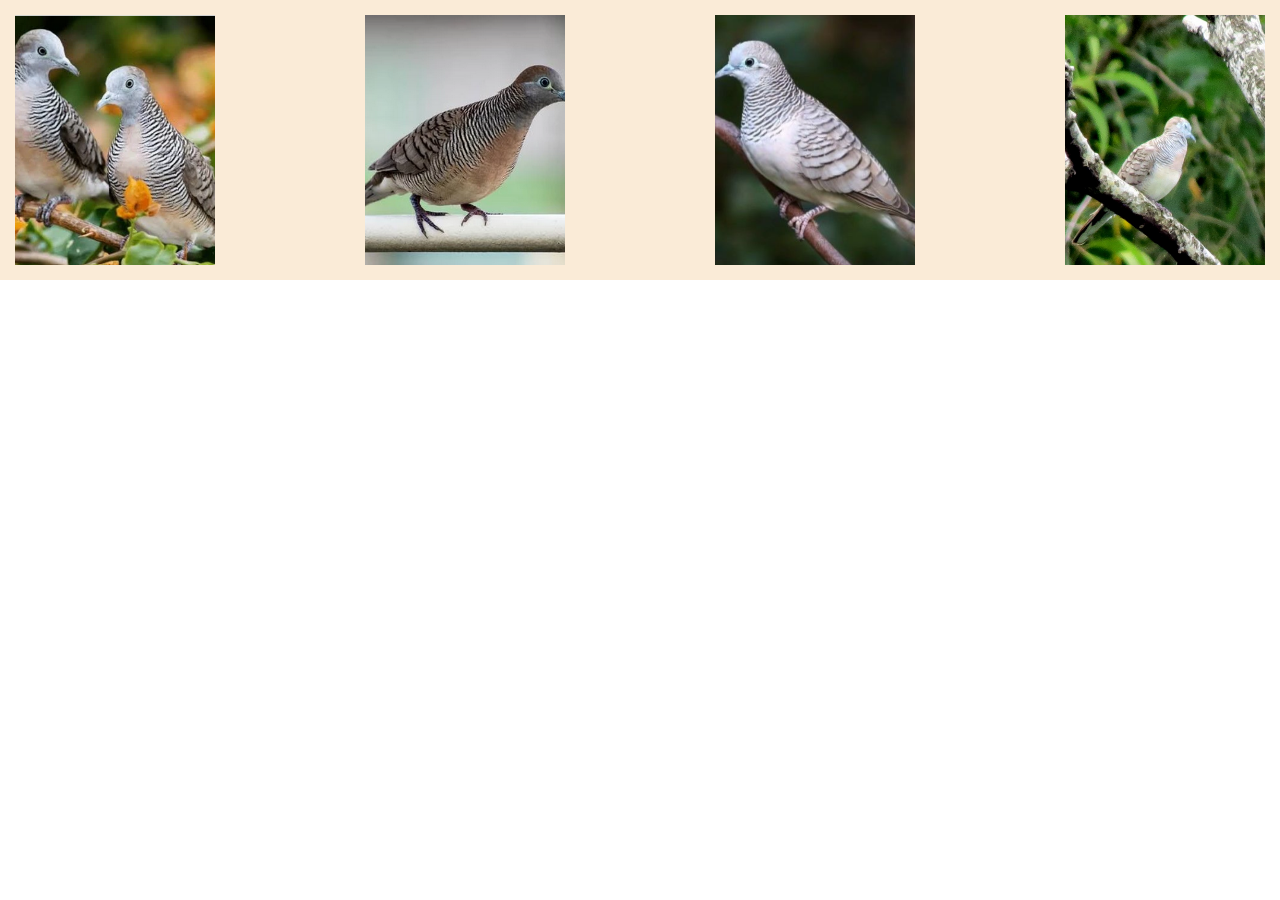
<file: PRAKTIKUM 05/flex.html>
<!DOCTYPE html>
<html lang="en">
<head>
    <meta charset="UTF-8">
    <meta name="viewport" content="width=device-width, initial-scale=1.0">
    <title>Flex</title>
    <link rel="stylesheet" href="CSS/flex.css">
</head>
<body>
    <div class="container">
        <img src="img/burung1.png" alt=""></img>  
        <img src="img/burung2.png" alt=""></img>  
        <img src="img/burung3.png" alt=""></img>  
        <img src="img/burung4.png" alt=""></img>  
    </div>
</body>
</html>
</file>
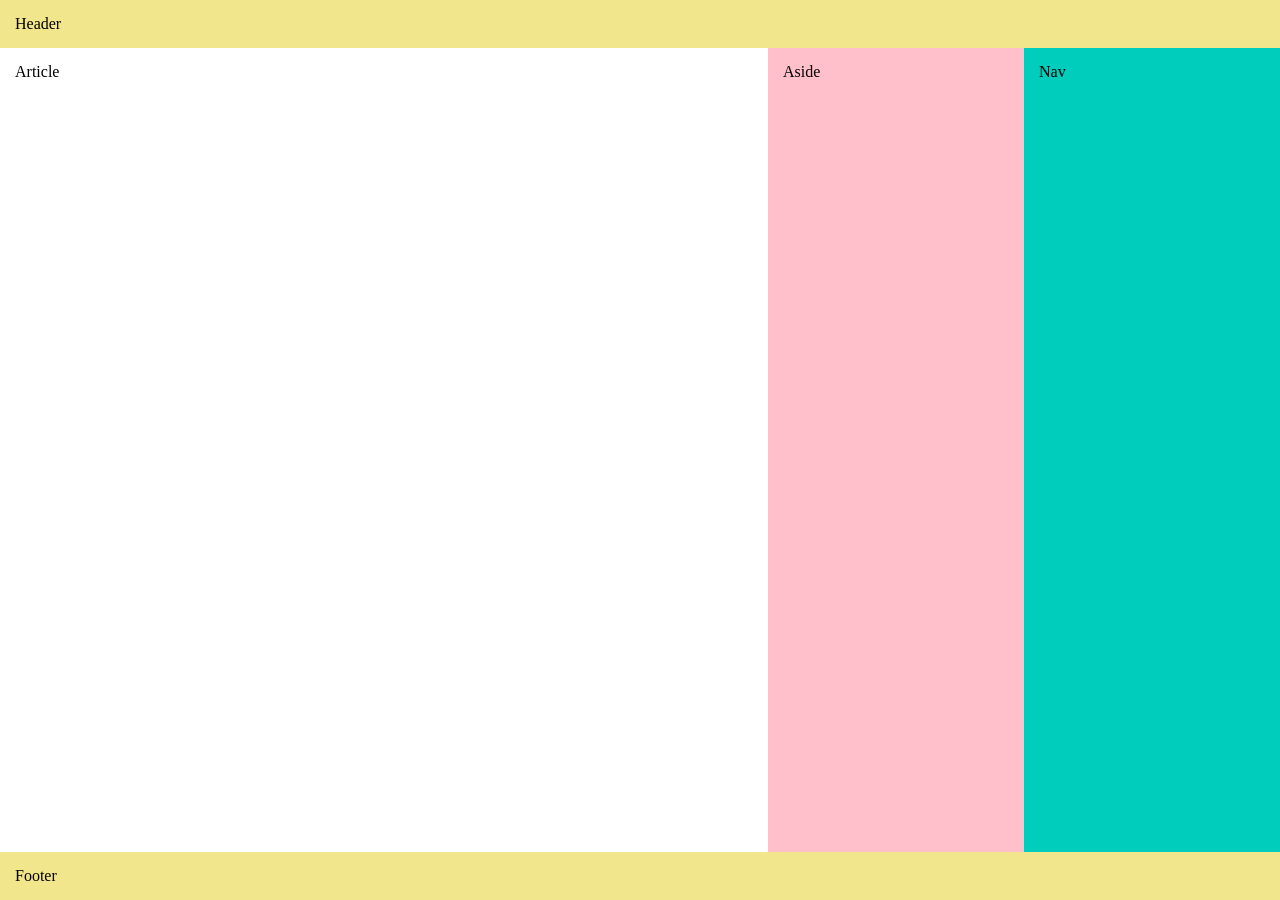
<file: PRAKTIKUM 05/flexbox2.html>
<!DOCTYPE html>
<html lang="id">
<head>
    <meta charset="UTF-8">
    <meta name="viewport" content="width=device-width, initial-scale=1.0">
    <title> FlexBox 2 </title>
    <link rel="stylesheet" href="CSS/flexbox2.css">
</head>
<body>

    <div class="container">
        <header>Header</header>

        <main class="content">
            <article>Article</article>
            <aside>Aside</aside>
            <nav>Nav</nav>
        </main>

        <footer>Footer</footer>
    </div>

</body>
</html>
</file>
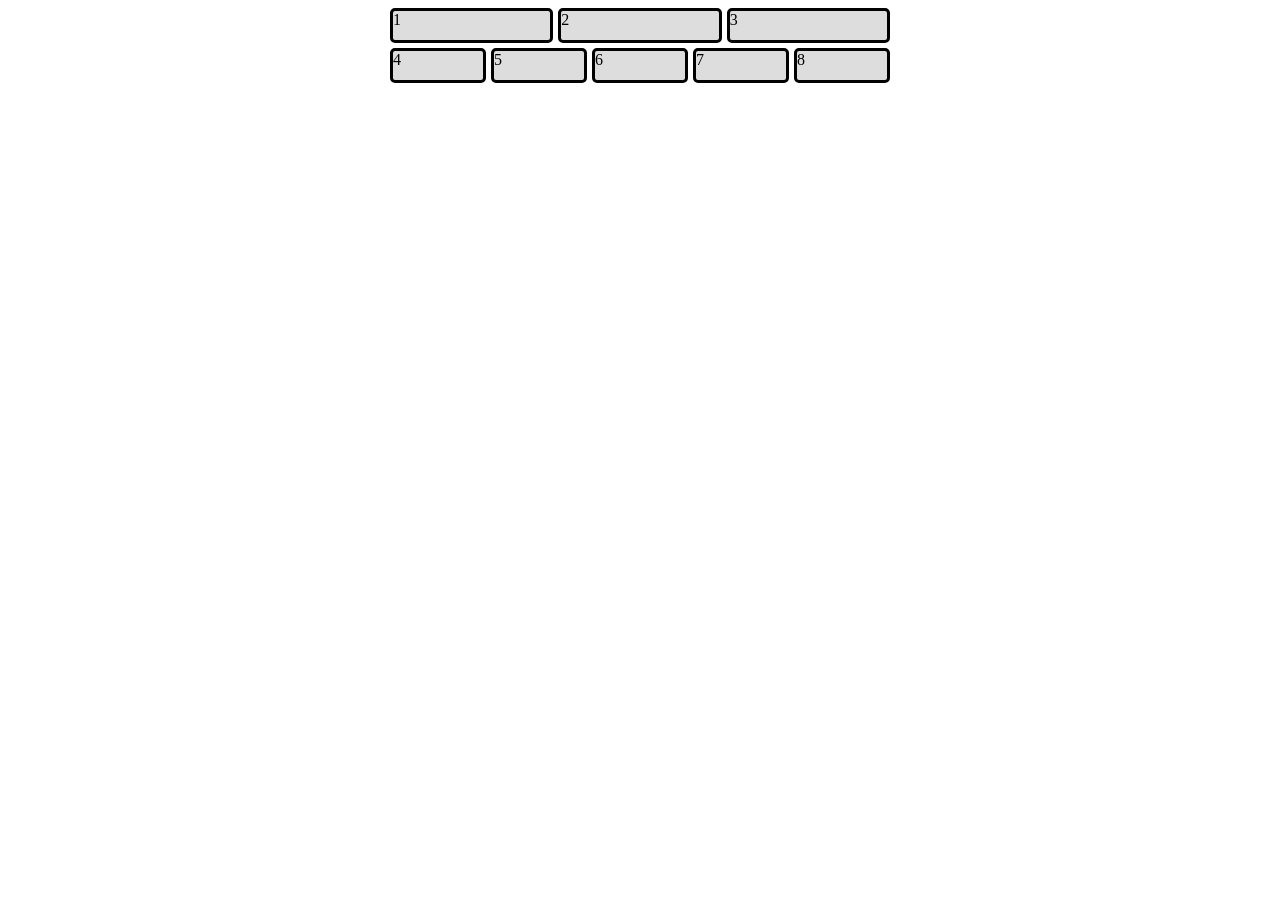
<file: PRAKTIKUM 05/flexbox3.html>
<!DOCTYPE html>
<html lang="en">
<head>
    <meta charset="UTF-8">
    <meta name="viewport" content="width=device-width, initial-scale=1.0">
    <title>Flexbox 3</title>
    <link rel="stylesheet" href="./CSS/flexbox3.css">
</head>
<body>
    
    <div class="container">
        <div class="row">
            <div class="box">1</div>
            <div class="box">2</div>
            <div class="box">3</div>
        </div>

        <div class="row">
            <div class="box">4</div>
            <div class="box">5</div>
            <div class="box">6</div>
            <div class="box">7</div>
            <div class="box">8</div>
        </div>

    </div>

</body>
</html>
</file>
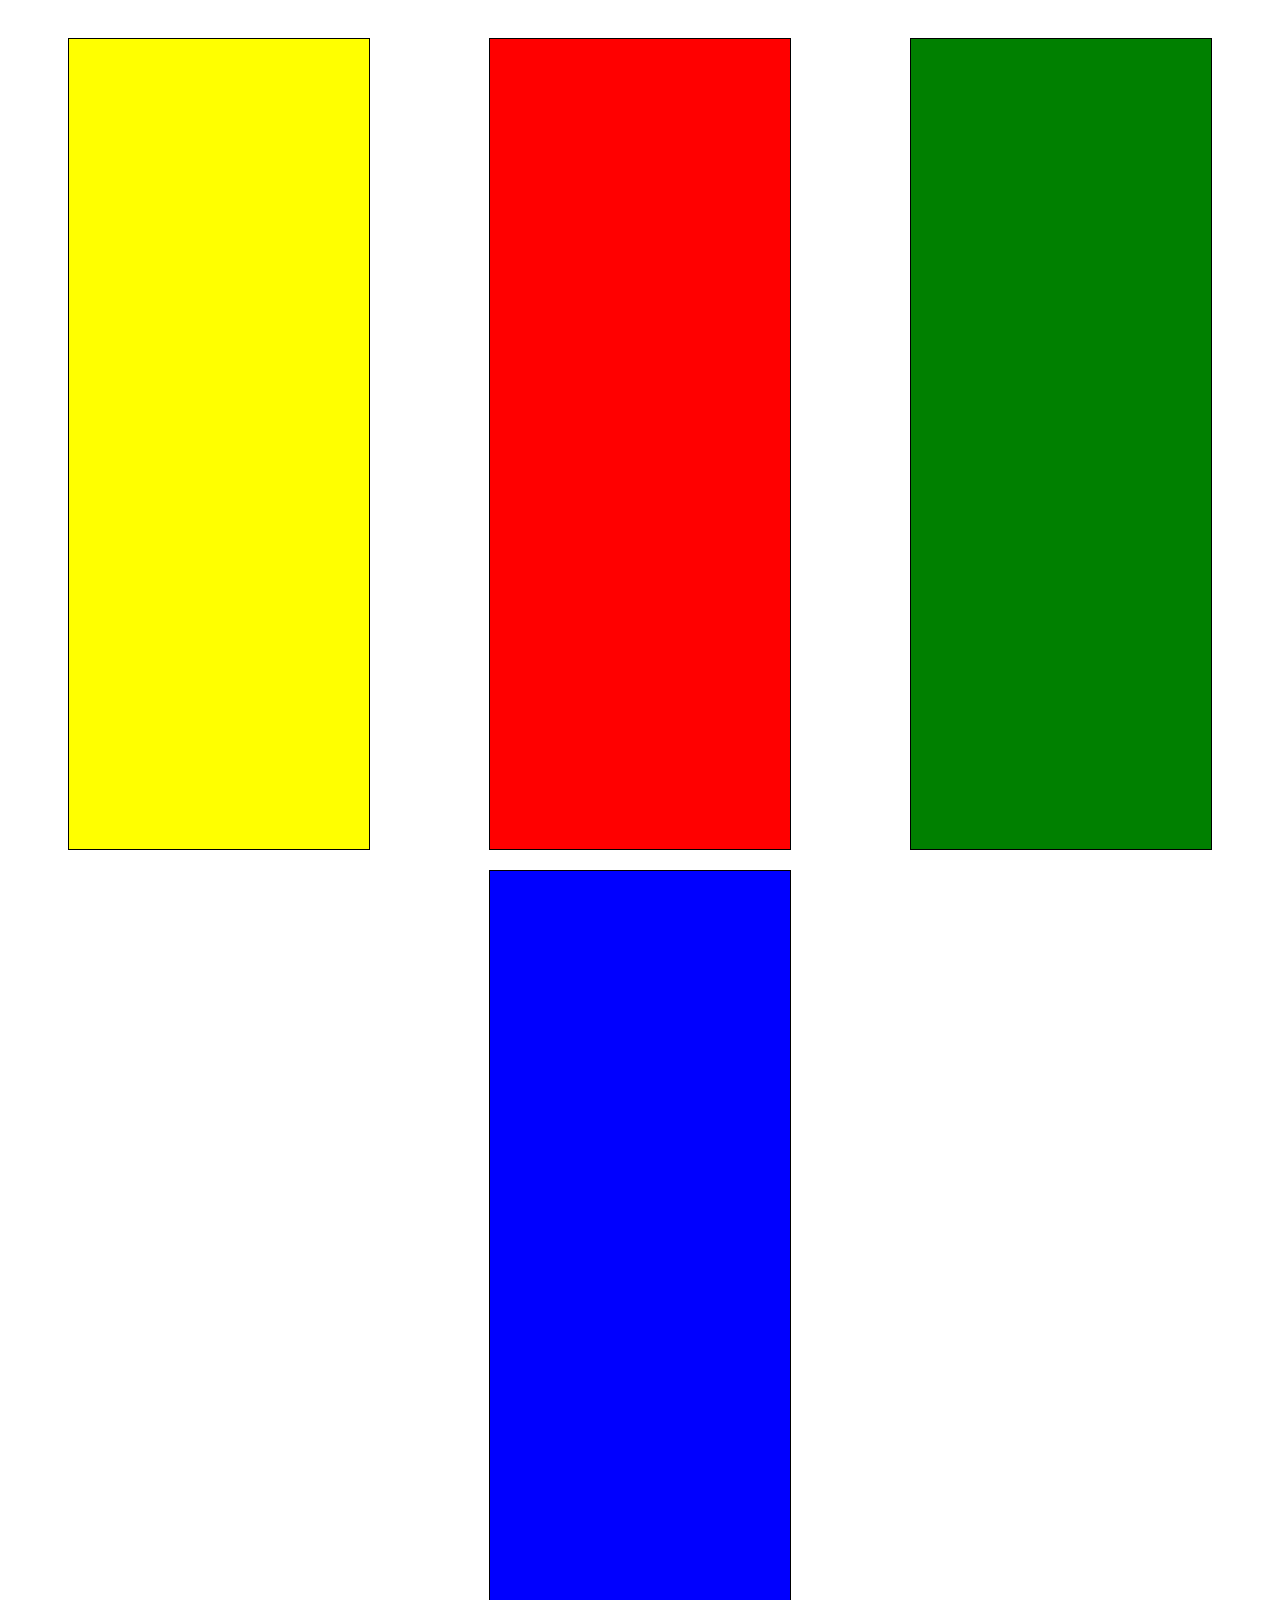
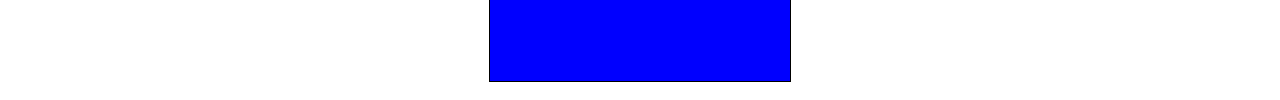
<file: PRAKTIKUM 05/Praktikum 5.1.html>
<!DOCTYPE html>
<html lang="en">
<head>
    <meta charset="UTF-8">
    <meta name="viewport" content="width=device-width, initial-scale=1.0">
    <title>Praktikum 5.1</title>
    <link rel="stylesheet" href="./CSS/box.css">
</head>
<body>
    <div class="container">
        <div class="box1"></div>
        <div class="box2"></div>
        <div class="box3"></div>
        <div class="box4"></div> 
    </div>
</body>
</html>
</file>
<file: PRAKTIKUM 05/CSS/flex.css>
body {
    margin: 0;
    padding: 0;
}

.container {
    display: flex;
    justify-content: space-between;
    background-color: antiquewhite;
    padding: 10px;
}

img {
    width: 200px;
    height: 250px;
    object-fit: cover;
    margin: 5px;
}
</file>
<file: PRAKTIKUM 05/CSS/flexbox2.css>
* {
    margin: 0;
    padding: 0;
    box-sizing: border-box;
}

html, body {
    width: 100%;
    height: 100%;
}

.container {
    width: 100%;
    min-height: 100vh;
    display: flex;
    flex-direction: column;
}

header {
    background-color: #f2e68c;
    height: 15%;
    padding: 15px;
}

.content {
    display: flex;
    flex: 1;
    min-height: 0;
}

article {
    background-color: white;
    flex: 1;
    padding: 15px;
}

aside {
    background-color: pink;
    width: 20%;
    padding: 15px;
}

nav {
    background-color: #00cdbb;
    width: 20%;
    padding: 15px;
}

footer {
    background-color: #f2e68c;
    height: 15%;
    padding: 15px;
}
</file>
<file: PRAKTIKUM 05/CSS/flexbox3.css>
* {
    box-sizing: border-box;
}

.container {
    width: 500px;
    margin: auto;
}

.row {
    display: flex;
    justify-content: space-between;
    gap: 5px;
    margin-bottom: 5px;
}

.box {
    flex: 1;
    height: 35px;
    background-color: #ddd;
    border: 3px solid black;
    border-radius: 5px;
}
</file>
<file: PRAKTIKUM 05/CSS/box.css>
.container {
    display: flex;
    justify-content: space-around;
    flex-wrap: wrap;
    align-items: center;
    padding-top: 20px;
}
.box1 {
    width: 300px;
    height: 90vh;
    background-color: yellow;
    margin: 10px;
    border: 1px solid;
}

.box2 {
    width: 300px;
    height: 90vh;
    background-color: red;
    margin: 10px;
    border: 1px solid;
}

.box3 {
    width: 300px;
    height: 90vh;
    background-color: green;
    margin: 10px;
    border: 1px solid;
}

.box4 {
    width: 300px;
    height: 90vh;
    background-color: blue;
    margin: 10px;
    border: 1px solid;
}
</file>
